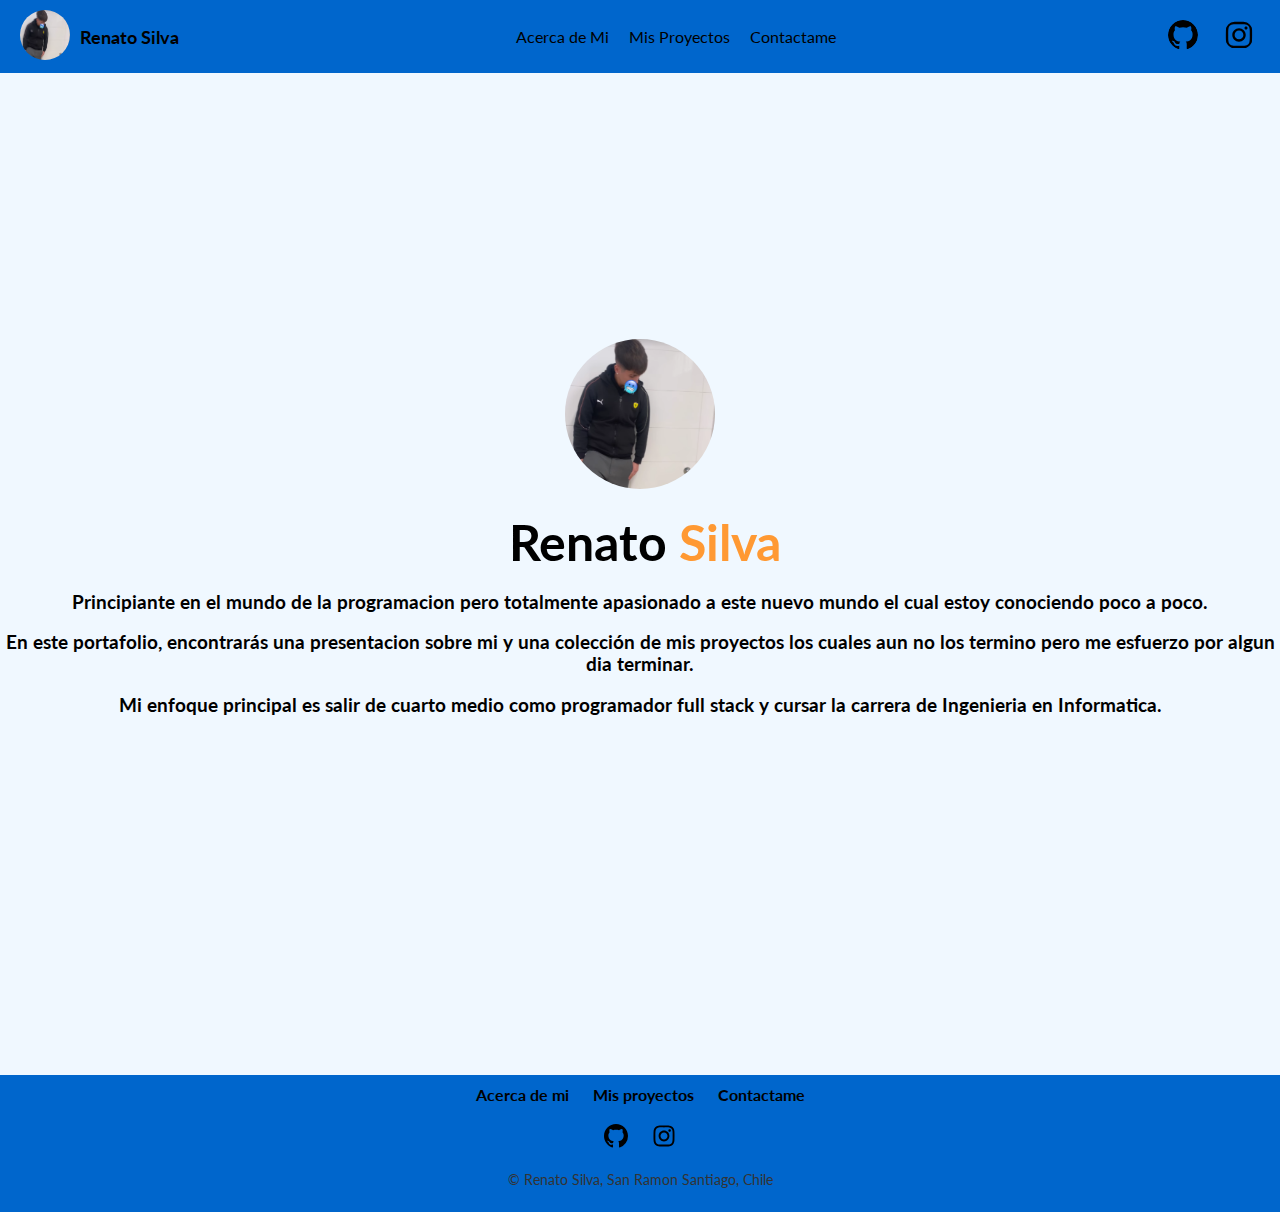
<file: index.html>
<!DOCTYPE html>
<html lang="en">
<head>
    <meta charset="UTF-8">
    <meta name="viewport" content="width=device-width, initial-scale=1.0">
    <title>Portafolio</title>
    <link rel="stylesheet" href="css/barra-de-navegacion.css">
    <link href="https://fonts.googleapis.com/css2?family=Lato:wght@400;700&display=swap" rel="stylesheet">
     <link rel="stylesheet" href="css/contenido-inicio.css">
     <link rel="stylesheet" href="css/footer.css">
</head>
<body>


    <nav class="navbar">
        <div class="logo-container">
            <a href="index.html"><img src="imagenes/Foto-de-perfil-2.png" alt="Logo" class="logo"></a>
            <a href="index.html"><span class="name">Renato Silva</span></a>
        </div>
        <ul class="nav-links">
            <li><a href="acerca-de-mi.html">Acerca de Mi</a></li>
            <li><a href="mis-proyectos.html">Mis Proyectos</a></li>
            <li><a href="contactame.html">Contactame</a></li>
        </ul>
        <div class="social-icons">
            <button type="button" class="button"><a href="https://github.com/lilrenv" target="_blank"><img src="imagenes/github.svg" alt="GitHub"></a></button>       
            <button type="button" class="button"><a href="https://www.instagram.com/77.7rt/" target="_blank"><img src="imagenes/instagram.svg" alt="Instagram"></a></button>
    </nav>

<br>
<br>
<br>
<br>
<br>
<br>
<br>
<br>
<br>
<br>
<br>
<br>
<br>
<br>

<div class="container">
    <div class="profile-picture">
        <img src="imagenes/Foto-de-perfil-2.png" alt="Foto de perfil" class="rounded-image">
    </div>
    <div class="name-description">
        <span class="first-name">Renato</span>
        <span class="last-name">Silva</span>
    </div>
    <div class="description">
       <h3>Principiante en el mundo de la programacion pero totalmente apasionado a este nuevo mundo el cual estoy conociendo poco a poco.</h3>
       <h3>En este portafolio, encontrarás una presentacion sobre mi y una colección de mis proyectos los cuales aun no los termino pero me esfuerzo por algun dia terminar.</h3>
       <h3>Mi enfoque principal es salir de cuarto medio como programador full stack y cursar la carrera de Ingenieria en Informatica.</h3>
    </div>
</div>

<footer>
    <div class="center-content">
      <a href="acerca-de-mi.html"><span>Acerca de mi</span></a>      
      <a href="mis-proyectos.html"><span>Mis proyectos</span></a>
      <a href="contactame.html"><span>Contactame</span></a>
    </div>
    <div class="social-links">
      <a href="https://github.com/lilrenv" target="_blank"><img src="imagenes/github.svg" alt="GitHub"></a>
      <a href="https://www.instagram.com/77.7rt/" target="_blank"><img src="imagenes/instagram.svg" alt="Instagram"></a>
    </div>
    <p class="copyright">© Renato Silva, San Ramon Santiago, Chile</p>
  </footer>


</body>
</html>
</file>
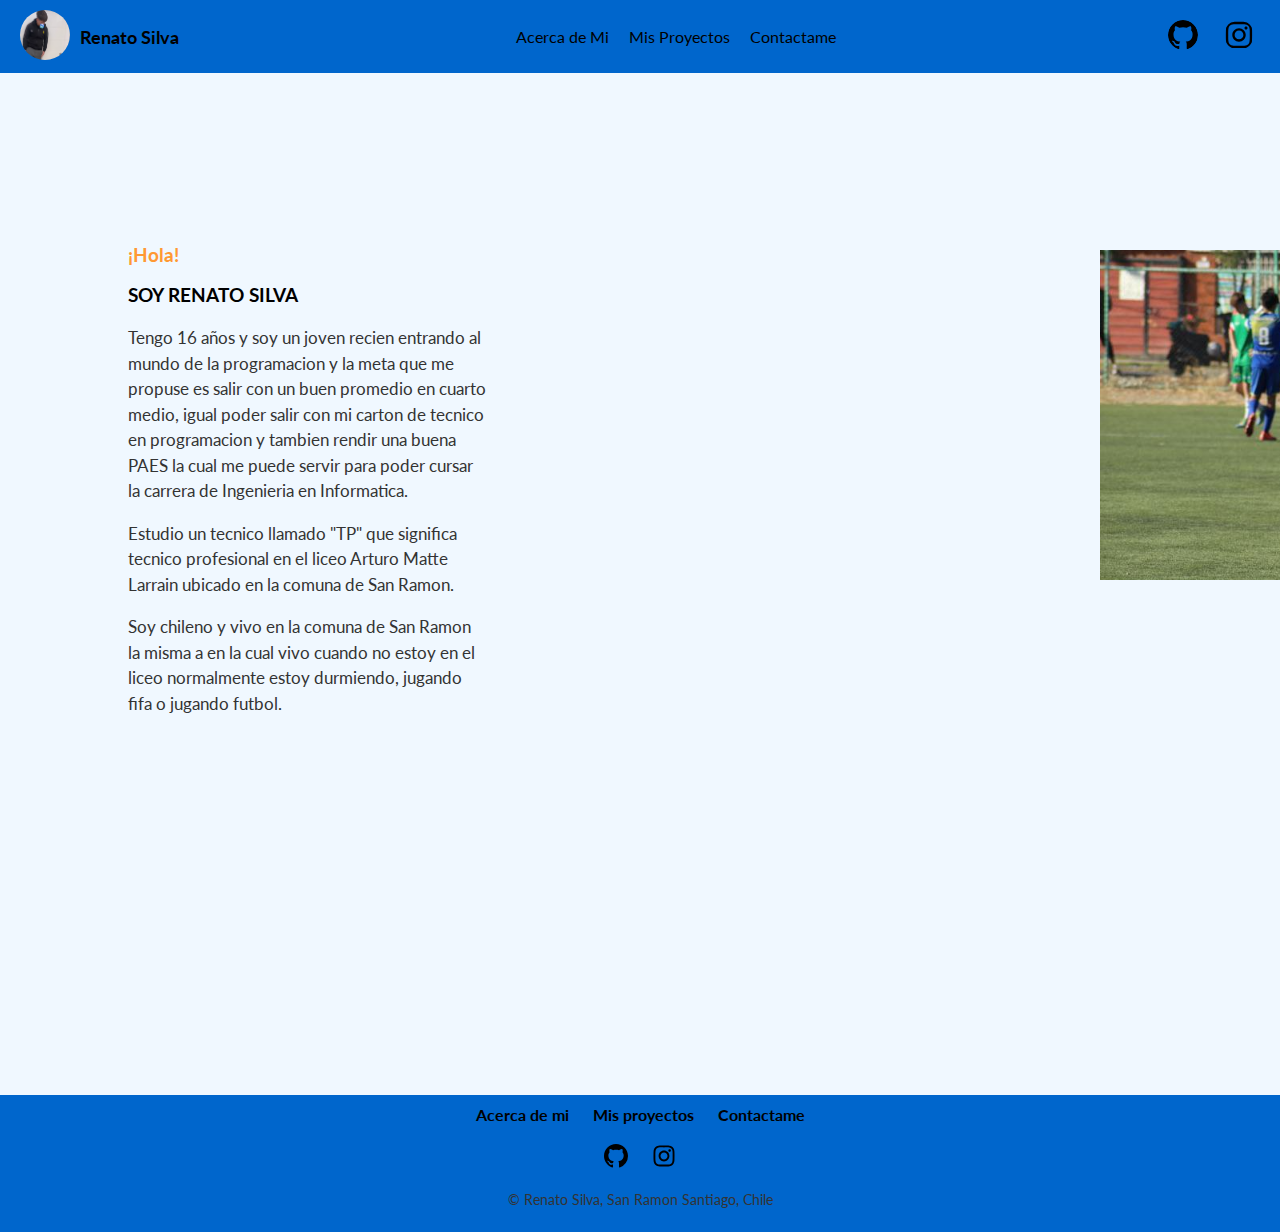
<file: acerca-de-mi.html>
<!DOCTYPE html>
<html lang="en">
<head>
    <meta charset="UTF-8">
    <meta name="viewport" content="width=device-width, initial-scale=1.0">
    <title>Portafolio</title>
    <link rel="stylesheet" href="css/barra-de-navegacion.css">
    <link rel="stylesheet" href="css/acerca-de-mi.css">
    <link href="https://fonts.googleapis.com/css2?family=Lato:wght@400;700&display=swap" rel="stylesheet">
    <link rel="stylesheet" href="css/footer.css">
</head>
<body>

    <nav class="navbar">
        <div class="logo-container">
            <a href="index.html"><img src="imagenes/Foto-de-perfil-2.png" alt="Logo" class="logo"></a>
            <a href="index.html"><span class="name">Renato Silva</span></a>
        </div>
        <ul class="nav-links">
            <li><a href="acerca-de-mi.html">Acerca de Mi</a></li>
            <li><a href="mis-proyectos.html">Mis Proyectos</a></li>
            <li><a href="contactame.html">Contactame</a></li>

        </ul>
        <div class="social-icons">
            <button type="button" class="button"><a href="https://github.com/lilrenv" target="_blank"><img src="imagenes/github.svg" alt="GitHub"></a></button>       
            <button type="button" class="button"><a href="https://www.instagram.com/77.7rt/" target="_blank"><img src="imagenes/instagram.svg" alt="Instagram"></a></button>
    </nav>
    
<br>
<br>
<br>
<br>
<br>
<br>
<br>
<br>

    <div class="contenedoor">
        <h3 class="texto-amarillo">¡Hola!</h3>
     <div class="texto">
        <h3>SOY RENATO SILVA</h3>
     </div>
     <div class="parrafo">
        <p>Tengo 16 años y soy un joven recien entrando al mundo de la

            programacion y la meta que me propuse es salir con un buen
            
            promedio en cuarto medio, igual poder salir con mi carton de
            
            tecnico en programacion y tambien rendir una buena PAES la cual
            
            me puede servir para poder cursar la carrera de Ingenieria en Informatica.</p>
        <p>Estudio un tecnico llamado "TP" que significa tecnico profesional

            en el liceo Arturo Matte Larrain ubicado en la comuna de San Ramon.</p>
        
        <p>Soy chileno y vivo en la comuna de San Ramon la misma a en la cual vivo

            cuando no estoy en el liceo normalmente estoy durmiendo, jugando fifa o jugando futbol.</p>
     </div>
    </div>

    <div class="contenedor-imagen">
        <div class="imagen-derecha">
            <img src="imagenes/Imagen-acerca-de-mi.png" alt="Imagen acerca de mi">
        </div>


        <footer>
            <div class="center-content">
              <a href="acerca-de-mi.html"><span>Acerca de mi</span></a>      
              <a href="mis-proyectos.html"><span>Mis proyectos</span></a>
              <a href="contactame.html"><span>Contactame</span></a>
            </div>
            <div class="social-links">
              <a href="https://github.com/lilrenv" target="_blank"><img src="imagenes/github.svg" alt="GitHub"></a>
              <a href="https://www.instagram.com/77.7rt/" target="_blank"><img src="imagenes/instagram.svg" alt="Instagram"></a>
            </div>
            <p class="copyright">© Renato Silva, San Ramon Santiago, Chile</p>
          </footer>

</body>
</html>
</file>
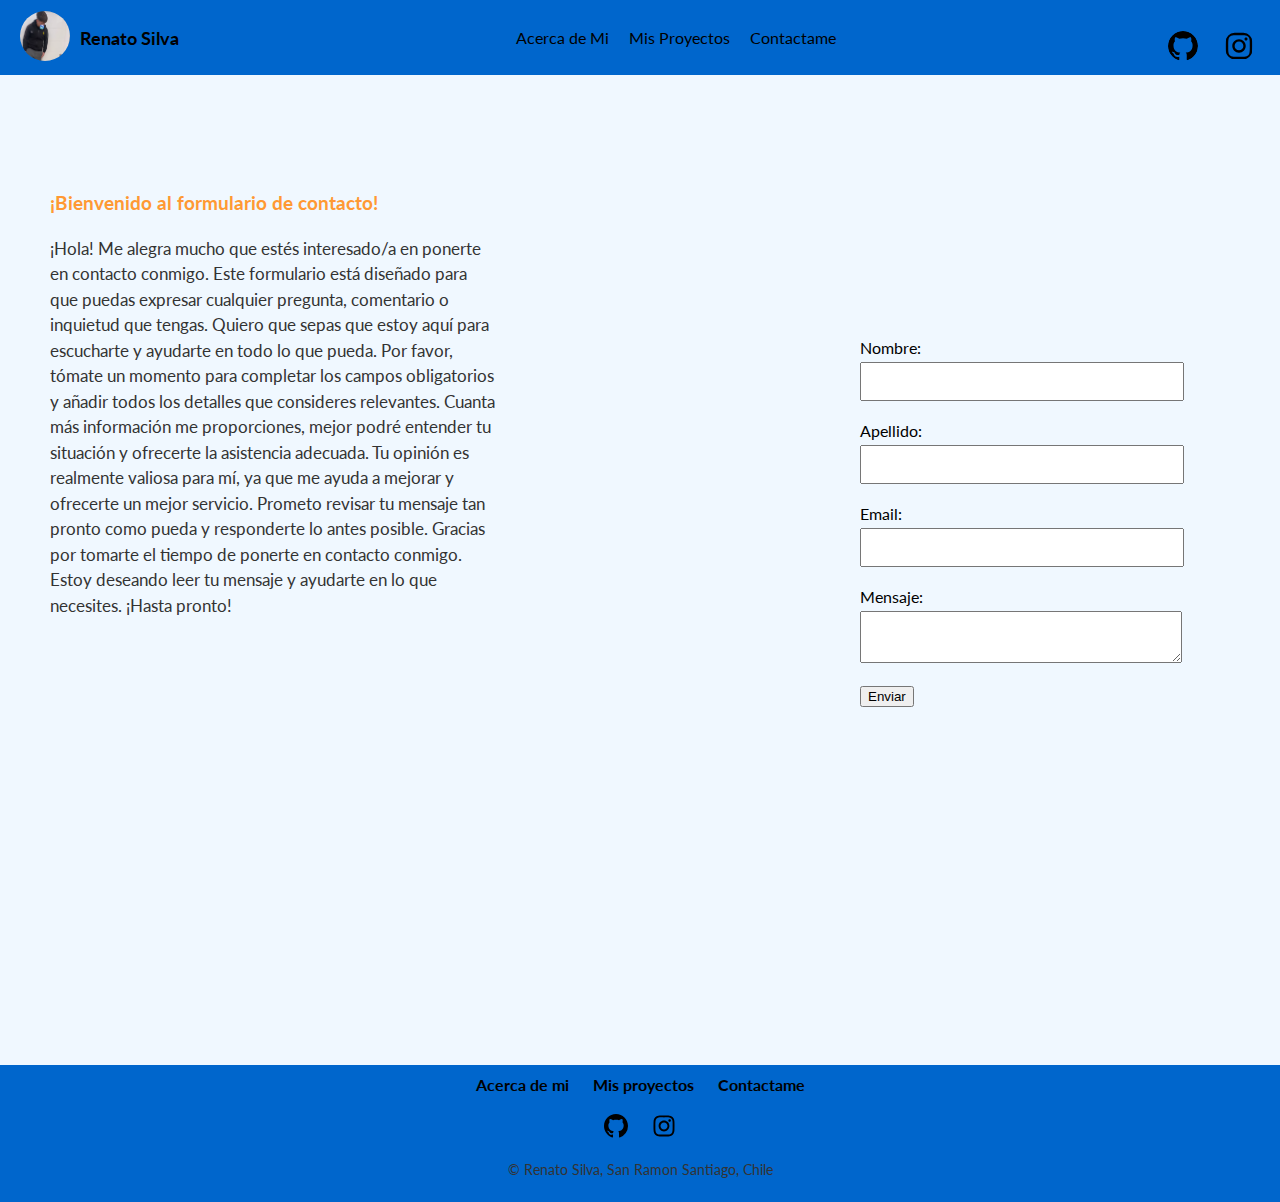
<file: contactame.html>
<!DOCTYPE html>
<html lang="en">
<head>
    <meta charset="UTF-8">
    <meta name="viewport" content="width=device-width, initial-scale=1.0">
    <title>Portafolio</title>
    <link rel="stylesheet" href="css/barra-de-navegacion.css">
    <link rel="stylesheet" href="css/footer.css">
    <link href="https://fonts.googleapis.com/css2?family=Lato:wght@400;700&display=swap" rel="stylesheet">
    <link rel="stylesheet" href="css/contactame.css">
</head>
<body>

    <nav class="navbar">
        <div class="logo-container">
            <a href="index.html"><img src="imagenes/Foto-de-perfil-2.png" alt="Logo" class="logo"></a>
            <a href="index.html"><span class="name">Renato Silva</span></a>
        </div>
        <ul class="nav-links">
            <li><a href="acerca-de-mi.html">Acerca de Mi</a></li>
            <li><a href="mis-proyectos.html">Mis Proyectos</a></li>
            <li><a href="contactame.html">Contactame</a></li>
        </ul>
        <div class="social-icons">
            <button type="button" class="button"><a href="https://github.com/lilrenv" target="_blank"><img src="imagenes/github.svg" alt="GitHub"></a></button>       
            <button type="button" class="button"><a href="https://www.instagram.com/77.7rt/" target="_blank"><img src="imagenes/instagram.svg" alt="Instagram"></a></button>
    </nav>


    <br>
    <br>
    <br>
    <br>
    <br>

    <div class="descripcion-formulario">
        <div class="h3-amarillo">
            <h3>¡Bienvenido al formulario de contacto!</h3>
        </div>
        <div class="parrafo">
            <p>  
                
                ¡Hola! Me alegra mucho que estés interesado/a en ponerte en contacto conmigo. 
                
                Este formulario está diseñado para que puedas expresar cualquier pregunta, comentario o inquietud que tengas.
                
                Quiero que sepas que estoy aquí para escucharte y ayudarte en todo lo que pueda.
                
                Por favor, tómate un momento para completar los campos obligatorios y añadir todos los detalles que consideres relevantes.
                
                Cuanta más información me proporciones, mejor podré entender tu situación y ofrecerte la asistencia adecuada.
                
                Tu opinión es realmente valiosa para mí, ya que me ayuda a mejorar y ofrecerte un mejor servicio.
                
                Prometo revisar tu mensaje tan pronto como pueda y responderte lo antes posible.
                
                Gracias por tomarte el tiempo de ponerte en contacto conmigo. 
                
                Estoy deseando leer tu mensaje y ayudarte en lo que necesites. ¡Hasta pronto!



            </p>
        </div>
      </div>


    <div class="formulario">

        <form id="myForm" action="#" method="post">
            <label for="name">Nombre:</label>
            <input type="text" id="name" name="name" required>

            <label for="apellido">Apellido:</label>
            <input type="apellido" id="apellido" name="apellido" required>
          
            <label for="email">Email:</label>
            <input type="email" id="email" name="email" required>
          
            <label for="message">Mensaje:</label>
            <textarea id="message" name="message" required></textarea>
          
            <button type="submit">Enviar</button>
          </form>
          
          <div id="response" class="Mensaje"></div>

      </div>



      <footer>
        <div class="center-content">
          <a href="acerca-de-mi.html"><span>Acerca de mi</span></a>      
          <a href="mis-proyectos.html"><span>Mis proyectos</span></a>
          <a href="contactame.html"><span>Contactame</span></a>
        </div>
        <div class="social-links">
          <a href="https://github.com/lilrenv" target="_blank"><img src="imagenes/github.svg" alt="GitHub"></a>
          <a href="https://www.instagram.com/77.7rt/" target="_blank"><img src="imagenes/instagram.svg" alt="Instagram"></a>
        </div>
        <p class="copyright">© Renato Silva, San Ramon Santiago, Chile</p>
      </footer>





      <script src="js/contactame.js"></script>
</body>
</html>
</file>
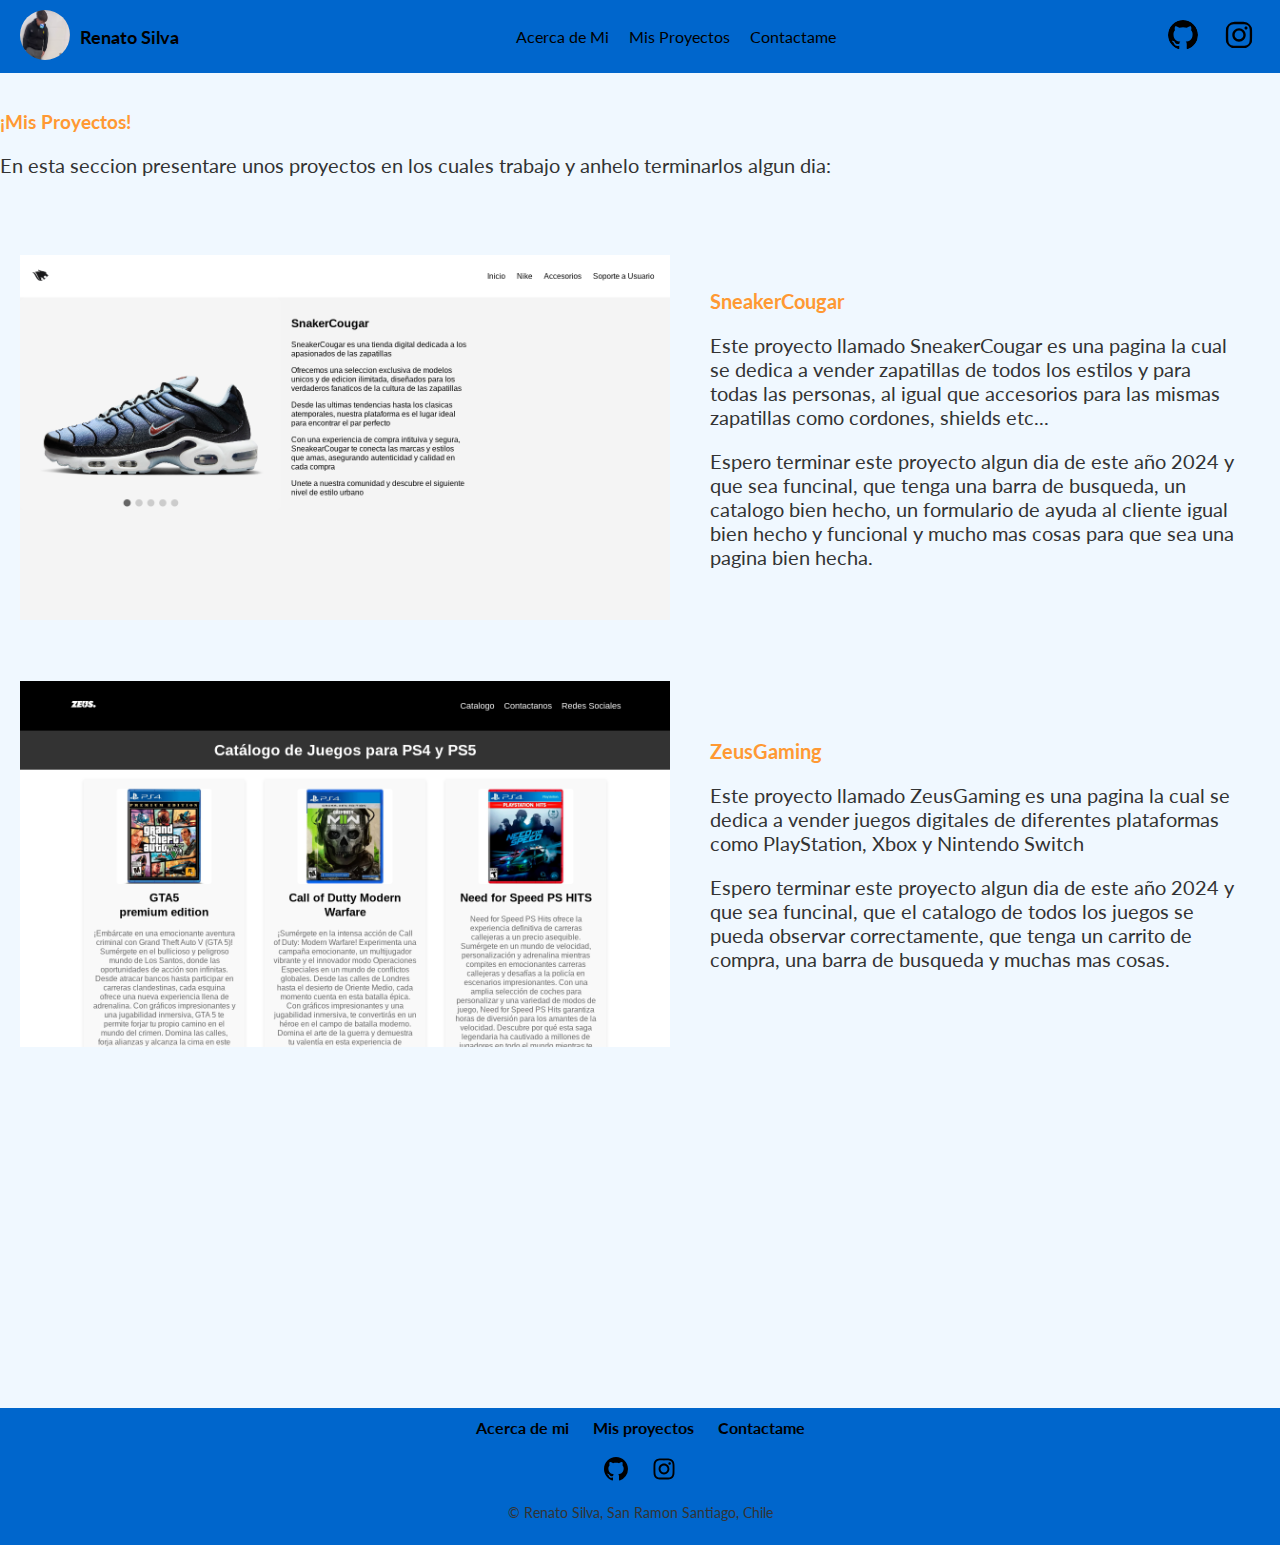
<file: mis-proyectos.html>
<!DOCTYPE html>
<html lang="en">
<head>
    <meta charset="UTF-8">
    <meta name="viewport" content="width=device-width, initial-scale=1.0">
    <title>Portafolio</title>
    <link rel="stylesheet" href="css/barra-de-navegacion.css">
    <link rel="stylesheet" href="css/mis-proyectos.css">   
    <link href="https://fonts.googleapis.com/css2?family=Lato:wght@400;700&display=swap" rel="stylesheet">
    <link rel="stylesheet" href="css/footer.css">
</head>
<body>
    
    <nav class="navbar">
        <div class="logo-container">
            <a href="index.html"><img src="imagenes/Foto-de-perfil-2.png" alt="Logo" class="logo"></a>
            <a href="index.html"><span class="name">Renato Silva</span></a>
        </div>
        <ul class="nav-links">
            <li><a href="acerca-de-mi.html">Acerca de Mi</a></li>
            <li><a href="mis-proyectos.html">Mis Proyectos</a></li>
            <li><a href="contactame.html">Contactame</a></li>
        </ul>
        <div class="social-icons">
            <button type="button" class="button"><a href="https://github.com/lilrenv" target="_blank"><img src="imagenes/github.svg" alt="GitHub"></a></button>       
            <button type="button" class="button"><a href="https://www.instagram.com/77.7rt/" target="_blank"><img src="imagenes/instagram.svg" alt="Instagram"></a></button>
    </nav>

    <br>

    <div class="presentacion-proyecto"><h3 class="h3-amarillo">¡Mis Proyectos!</h3>
        <p class="parrafo">
            En esta seccion presentare unos proyectos en los cuales trabajo y anhelo terminarlos algun dia:
        </p></div>

        <br>
        <br>

<div class="contenedor-proyecto">

  <a href="https://lilrenv.github.io/SneakerCougar/index.html">
    <img src="imagenes/SneakerCougar.png" alt="SneakerCougar-Proyecto" class="imagen">
  </a>
    <div class="texto">
      <h3 class="h3-amarillo">SneakerCougar</h3>
      <p class="parrafo">Este proyecto llamado SneakerCougar es una pagina la cual se dedica a vender zapatillas de todos los
        estilos y para todas las personas, al igual que accesorios para las mismas zapatillas como cordones, shields etc...</p>
        <p class="parrafo">
            Espero terminar este proyecto algun dia de este año 2024 y que sea funcinal, que tenga una barra de busqueda,
            un catalogo bien hecho, un formulario de ayuda al cliente igual bien hecho y funcional y mucho mas cosas para que 
            sea una pagina bien hecha.
        </p>
    </div>
  </div>
<br>
<br>
  <div class="contenedor-proyecto">
<a href="https://lilrenv.github.io/ZeusGaming/catalogops4-ps5.html">
  <img src="imagenes/ZeusGaming.png" alt="ZeusGaming" class="imagen">
</a>    
<div class="texto">
      <h3 class="h3-amarillo">ZeusGaming</h3>
      <p class="parrafo">Este proyecto llamado ZeusGaming es una pagina la cual se dedica a vender juegos digitales de diferentes plataformas
        como PlayStation, Xbox y Nintendo Switch</p>
        <p class="parrafo">
            Espero terminar este proyecto algun dia de este año 2024 y que sea funcinal, que el catalogo de todos los juegos se pueda observar
            correctamente, que tenga un carrito de compra, una barra de busqueda y muchas mas cosas.
        </p>
    </div>
  </div>

  <footer>
    <div class="center-content">
      <a href="acerca-de-mi.html"><span>Acerca de mi</span></a>      
      <a href="mis-proyectos.html"><span>Mis proyectos</span></a>
      <a href="contactame.html"><span>Contactame</span></a>
    </div>
    <div class="social-links">
      <a href="https://github.com/lilrenv" target="_blank"><img src="imagenes/github.svg" alt="GitHub"></a>
      <a href="https://www.instagram.com/77.7rt/" target="_blank"><img src="imagenes/instagram.svg" alt="Instagram"></a>
    </div>
    <p class="copyright">© Renato Silva, San Ramon Santiago, Chile</p>
  </footer>


</body>
</html>
</file>
<file: css/barra-de-navegacion.css>
body {
    margin: 0;
    font-family: 'lato', sans-serif;
    background-color: aliceblue;
}

.navbar {
    display: flex;
    justify-content: space-between;
    align-items: center;
    background-color: #0066CC;
    padding: 10px 20px;
    overflow: hidden;
}

.logo-container {
    display: flex;
    align-items: center;
}

.logo {
    width: 50px;
    height: 50px;
    border-radius: 50%;
}

.name {
    color: black;
    font-weight: bold;
    margin-left: 10px;
    font-size: 18px;
}


.nav-links {
    list-style: none;
    display: flex;
    margin: 0;
}

.nav-links a:hover{
    color: #FF9933;
}

.nav-links li {
    margin-right: 20px;
}

.nav-links a {
    color: black;
    text-decoration: none;
}

.social-icons a {
    margin-left: 10px;
    
}

.social-icons img {
    width: 30px;
    height: 30px;
    border-radius: 50%;
}

.button{
background-color: transparent;
color: white;
border: none;
cursor: pointer;
}

a{
    text-decoration: none;
}
</file>
<file: css/contenido-inicio.css>
.container {
    text-align: center;
}

.profile-picture {
    margin-bottom: 20px;
}

.rounded-image {
    width: 150px; /* Ajusta el tamaño de la imagen según sea necesario */
    height: 150px; /* Ajusta el tamaño de la imagen según sea necesario */
    border-radius: 50%; /* Hace que la imagen sea circular */
}

.name-description {
    font-size: 50px;
    font-weight: bold;
    margin-left: 10px;
}

.first-name {
    color: black; /* Color del primer nombre */
}

.last-name {
    color: #FF9933; /* Color del segundo nombre */
}
</file>
<file: css/footer.css>
footer {
    background-color: #0066CC;
    color: black;
    margin-top: 28%;

    width: 100%;
    position: static;
    bottom: 0;
    padding: 10px 0;
    font-family: 'lato', sans-serif;
}

.center-content {
    text-align: center;
    margin-bottom: 20px;
  }
  
  .center-content span {
    margin: 0 10px;
    font-size: 16px;
    font-weight: bold;
    color: black;
  }
  
  .social-links {
    text-align: center;
    margin-bottom: 20px;
  }
  
  .social-links a {
    margin: 0 10px;
  }
  
  .social-links img {
    width: 24px;
    height: 24px;
  }
  
  .copyright {
    text-align: center;
    font-size: 14px;
    color: #333;
  }
</file>
<file: css/acerca-de-mi.css>
.contenedoor {
    margin-left: 50px; /* ajusta este valor según tu preferencia */
    max-width: 100%;
    width: 80%;
    margin: 0 auto;
  }
  
  .texto-amarillo {
    text-align: left;
    color: #FF9933;
  }
  
  .texto{
    text-align: left;
  }

  .parrafo{
    color: #333;
    margin-bottom: 20px;
    line-height: 1.5;
    max-width: 35%;  
    font-size: 17px;
}

.contenedor-imagen{
    display: flex;
}

.imagen-derecha{
    position: absolute;
    float: right;
    width: 40%;
    margin-left: 1100px;
    top: 0;
    margin-top: 250px;
}

.imagen-derecha img{
    max-width: 100%;
}
</file>
<file: css/contactame.css>
body {
    margin: 0;
    font-family: 'lato', sans-serif;
    background-color: aliceblue;
}


form {
    width: 300px;
    margin: 0 auto;
    margin-right: 120px;
    max-width: 100%;
  }
  
  label {
    display: block;
    margin-top: 20px;
  }
  
  input, textarea {
    width: 100%;
    padding: 10px;
    margin-top: 5px;
  }
  
  button {
    margin-top: 20px;
  }

.formulario{
    max-width: 100%;
    top: 0;
    margin-top: -300px;
}

.h3-amarillo{
    color: #FF9933;
}

.parrafo{
    color: #333;
    font-size: 17px;
}

.descripcion-formulario{
    text-align: left;
    margin-left: 50px;
    justify-content: center;
    max-width: 35%;
    line-height: 1.5;
}
</file>
<file: css/mis-proyectos.css>
body{
    margin: 0;
    font-family: 'lato', sans-serif;
    background-color: aliceblue;}

.contenedor-proyecto {
    display: flex;
    align-items: center;
    justify-content: center;
    width: 100%;
    padding: 0 20px;
    box-sizing: border-box;
  }
  
  .imagen {
    max-width: 650px;
    margin-top: 20px;
  }
  
  .texto {
    font-size: 17px;
    padding-left: 20px;
    margin-left: 20px;
    margin-right: 20px;
  }

  .h3-amarillo{
    color: #FF9933;
  }

  .parrafo{
    color: #333;
    font-size: 20px;
  }

  .presentacion-proyecto{
    max-width: 100%;
    text-align: left;
    margin-bottom: 17px;
  }
</file>
